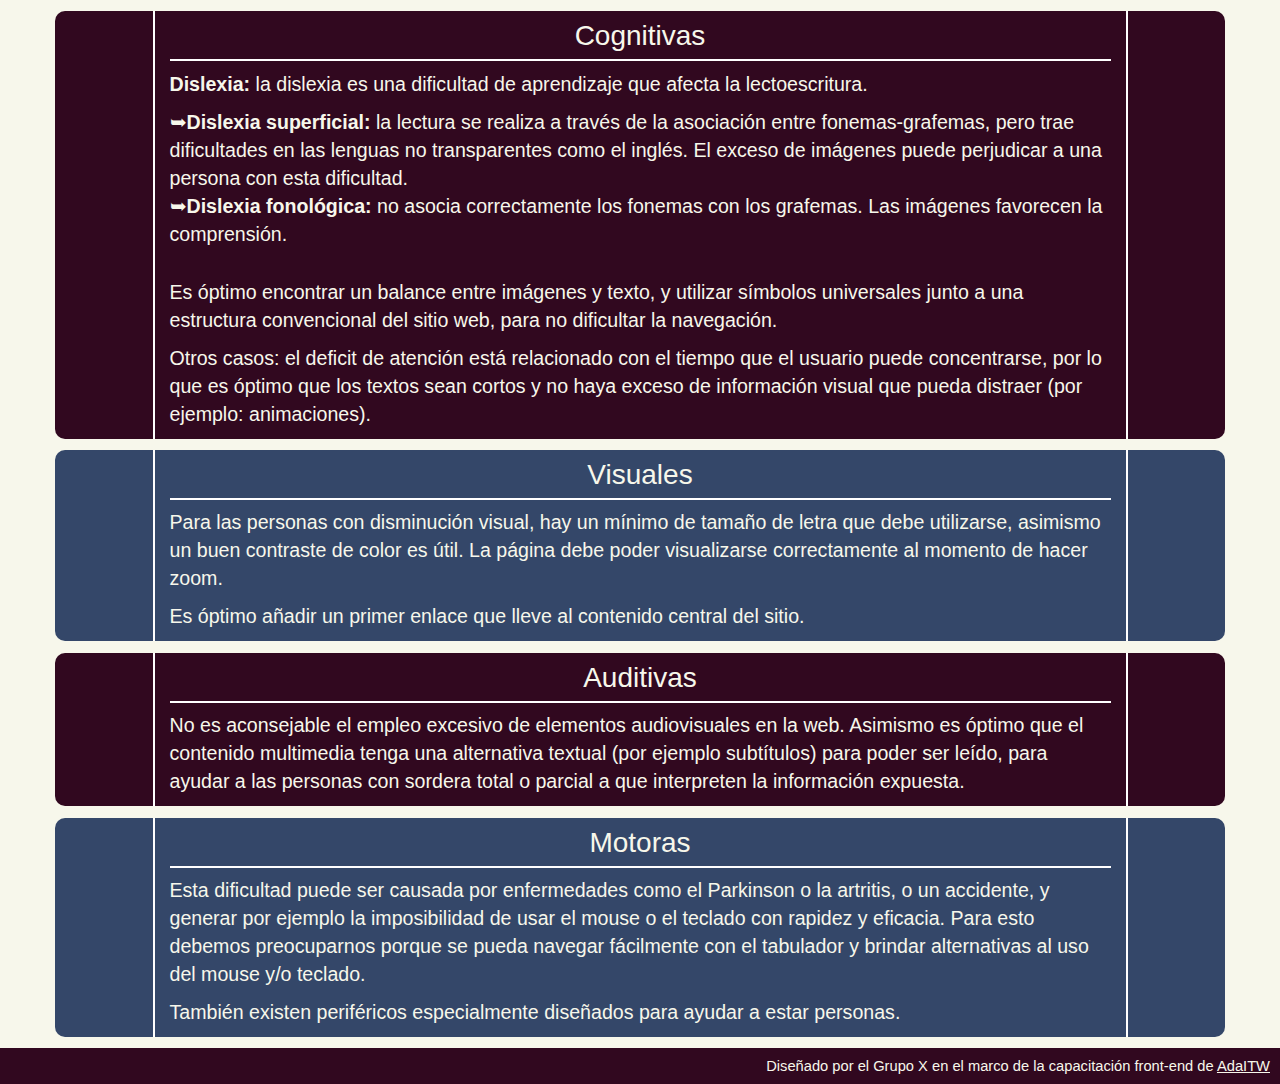
<file: Accesibilidad/soluciones.html>
<html> 
	<head>
	<title>Tipos de discapacidades, soluciones para cada una</title>
	<meta charset="utf-8">
	<!-- FAV ICON -->
	<link rel="icon" type="image/gif" href="/img/ico.gif"/>
	<!-- DESCRIPCIÓN DE CONTENIDO -->
	<meta name="description" content="Sitio sobre accesibilidad Web. Terminología y métodos para cumplir con la Ley de Accesibilidad Web en Argentina">
	<meta name="keywords" content="HTML,CSS, Accesibilidad Web, Accesibilidad, Diseño Web accesible, ley de accesibilidad web">
	<meta name="author" content="Grupo X: Astrid Aldazoro, Daniela Belvedere, Florencia Echazú, Erica Lafuente, Sonia Morales, Tatiana Ortiz, Consuelo Romano, Florencia Secchi, Florencia Temporelli, Constanza Yáñez Calderón">
	<!-- HOJAS DE ESTILOS -->
	<link rel="stylesheet" type="text/css" href="css/bootstrap.min.css">
	<link rel="stylesheet" href="css/estilos.css">
	<link rel="stylesheet" href="css/font-awesome.min.css">
	<!-- FUENTE DE GOOGLE -->
	<link href="https://fonts.googleapis.com/css?family=Press+Start+2P" rel="stylesheet"> 
	<!-- VIEWPORT-->
	<meta name="viewport" content="width=device-width, user-scalable=no, initial-scale=1.0, maximum-scale=1.0, minimum-scale=1.0" />
	</head>
	<body>
		<div class="container">
			<div class="row descripcion A">
				<div class="col-md-10 col-xs-10 col-sm-10 ejemplo">
			
					<h4>Cognitivas</h4>
					<p><strong>Dislexia:</strong> la dislexia es una dificultad de aprendizaje que afecta la lectoescritura. </p>
						<ul>
							<li><span>&#10149;</span><strong>Dislexia superficial:</strong> la lectura se realiza a través de la asociación entre fonemas-grafemas, pero trae dificultades en las lenguas no transparentes como el inglés. El exceso de imágenes puede perjudicar a una persona con esta dificultad.</li>
							<li><span>&#10149;</span><strong>Dislexia fonológica:</strong> no asocia correctamente los fonemas con los grafemas. Las imágenes favorecen la comprensión.</li>
						</ul>
						</br>
					<p>Es óptimo encontrar un balance entre imágenes y texto, y utilizar símbolos universales junto a una estructura convencional del sitio web, para no dificultar la navegación. </p>
					<p>Otros casos: el deficit de atención está relacionado con el tiempo que el usuario puede concentrarse, por lo que es óptimo que los textos sean cortos y no haya exceso de información visual que pueda distraer (por ejemplo: animaciones). </p>
					</div>
			</div>
			<div class="row descripcion B">
				
				<div class="col-md-10 col-xs-10 col-sm-10 ejemplo">
					<h4>Visuales</h4>
					<p>Para las personas con disminución visual, hay un mínimo de tamaño de letra que debe utilizarse, asimismo un buen contraste de color es útil. La página debe poder visualizarse correctamente al momento de hacer zoom.</p>
					<p>Es óptimo añadir un primer enlace que lleve al contenido central del sitio.</p>
				</div>
			</div>
			<div class="row descripcion C">
				
				<div class="col-md-10 col-xs-10 col-sm-10 ejemplo">
					<h4>Auditivas</h4>
					<p>No es aconsejable el empleo excesivo de elementos audiovisuales en la web. Asimismo es óptimo que el contenido multimedia tenga una alternativa textual (por ejemplo subtítulos) para poder ser leído, para ayudar a las personas con sordera total o parcial a que interpreten la información expuesta. </p>
				</div>
			</div>
			<div class="row descripcion D">
				
				<div class="col-md-10 col-xs-10 col-sm-10 ejemplo">
					<h4>Motoras</h4>
					<p>Esta dificultad puede ser causada por enfermedades como el Parkinson o la artritis, o un accidente, y generar por ejemplo la imposibilidad de usar el mouse o el teclado con rapidez y eficacia. Para esto debemos preocuparnos porque se pueda navegar fácilmente con el tabulador y brindar alternativas al uso del mouse y/o teclado. </p>
					<p>También existen periféricos especialmente diseñados para ayudar a estar personas. </p>
				</div>
			</div>
	</div>
	<div class="container-fluid">
		<footer class="row  footer">
			<h5 class="pull-right"> Diseñado por el Grupo X en el marco de la capacitación <span lang="en">front-end</span> de <a href="www.ada.com.ar/" target="_blank" title="Ir a la página de AdaITW">AdaITW</a></h5>
		</footer>
	</div>
	</body>
</html>
</file>
<file: Accesibilidad/css/estilos.css>
/* FALTA:
	-DARLE COLOR;
	-MEJOR ORGANIZACIÓN DEL CONTENIDO (MARGENES Y PADDINGS)
	-GENERAR MEDIDAS EN EM PARA H1,H2,H3 Y H4;
	-CREAR NAV.
*/

*{
	padding: 0;
	margin:0;
	-webkit-box-sizing: border-box;
    -moz-box-sizing: border-box;
    box-sizing: border-box;
	color: #31081F;
	list-style-type: none;
}
body {
	background-color:#f7f7EB;
}
p, h1, h2, h3, h4, h5, h6 {
	font-family:'helvetica','arial','sans-serif';
}
h6{
	font-size: 1.4em;
}
h5{
	font-size:1.05em;
}
h4{
	font-size:2em;
}
h3{
	font-size: 2.5em;
}
h2{
	font-size: 3em;
}
h1{
	font-size: 3.05em;
}
p{
	font-size: 1.4em;
}
li{
	font-size: 1.4em; 
}

/* ARREGLO LISTAS SECUNDARIAS */
.secundario{
	font-size: 0.7em;
}

/* NAVEGADOR */
.navegador {
	font-size: 0.9em;
}

nav ul li a{
	color: #31081F;
}
nav ul li a:hover{
	color: #f7f7EB;
	background-color: #31081F;
}

.icono {
	font-size: 1em;
}
.icono:hover{
	color: #f7f7EB;
}
/* 
/* header */
.header{
	display: flex;
	justify-content: center;
	align-content: center;
}

.header h1 a img{
	width: 100%;
}

/* MODULO DE DISCAPACIDAD */
.tipologia{
	display:flex;
	flex-wrap: wrap;
	justify-content: space-around;
	margin-bottom: 10px;
}
.modulo{
	width: 250px;
	height: 250px;
	border: 2px solid #31081F;
}

.modulo h4{
	background-color: #31081F;
	color:#f7f7EB;
	text-align: center;
	margin: 0;
	height: 35px;
}
.modulo p{
	padding: 10px;
}

/* GRÁFICO DE TORTA */
.torta{
	display:flex;
	justify-content: center;
	flex-direction: column;
	flex-wrap: wrap;
	flex-grow:0;
}
.torta img{
	transition: all 0.5s ease;
	align-self: center;
	margin-bottom: 5px;
}
.torta img:hover{
   -webkit-filter: grayscale(100%);
   -moz-filter: grayscale(100%);
   filter: grayscale(100%);
   transition: all 0.5s ease;
}
.torta figcaption h6{
	text-align:center;
}
.torta figcaption h6 a{
	color: #31081F;
	text-decoration: underline;
}



/* PAUTAS */

.pauta{
	background: #31081F;
	color: #f7f7EB;
	display: flex;
	flex-direction: column;
	flex-wrap:wrap;
	justify-content: baseline;
	margin-top: 5px;
	height: 145px;
	/*overflow:hidden;*/
	padding: 0 35px;
}

.chica {
	height: 100px;
}
.pauta h4{
	text-align: center;
	/*overflow:hidden;*/
}

.pauta p{
	text-align: center;
	
}
.pauta p em{
	color: #f7f7EB;
}

/* BASICO*/
.basico ul{
	list-style: none;
}

.basico ul ul{
	margin-left: 20px;
}

/* footer*/
footer{
	background-color: #31081F;
	color:#f7f7EB;
	padding-right: 10px;
}
footer h5 a, footer h5 span{
	color:#f7f7EB;
}
footer h5 a{
	text-decoration: underline;
}

.descripcion {
	display: flex;
	justify-content: space-around; 
}

.A, .C {
	background: #31081F;
	border-radius: 10px; 
	margin-top: 1%;

}

.B, .D {
	background: #344769;
	margin-top: 1%;
	border-radius: 10px;
}

.A p, .A p strong, .A ul li strong, .A ul li, .A h4, .A span, .C p, .C h4 {
	color: #f7f7EB;
}

.B p, .B h4, .B strong, .D p, .D h4, .D strong {
	color: #f7f7EB;
} 


.simbolo {
	width: 80px;
	height: auto;
	display: inline-block;
}

.A h4, .B h4, .C h4, .D h4 {
	display: flex;
	justify-content: space-around; 
	border-bottom: solid 2px white;
	margin-bottom: 1%;
	height: 40px;
}

.ejemplo {
	border-left: 2px white solid;
	border-right: 2px white solid;
}

.D {
	margin-bottom: 1%;
}

.tipologia a {
	display: block;
}
</file>
